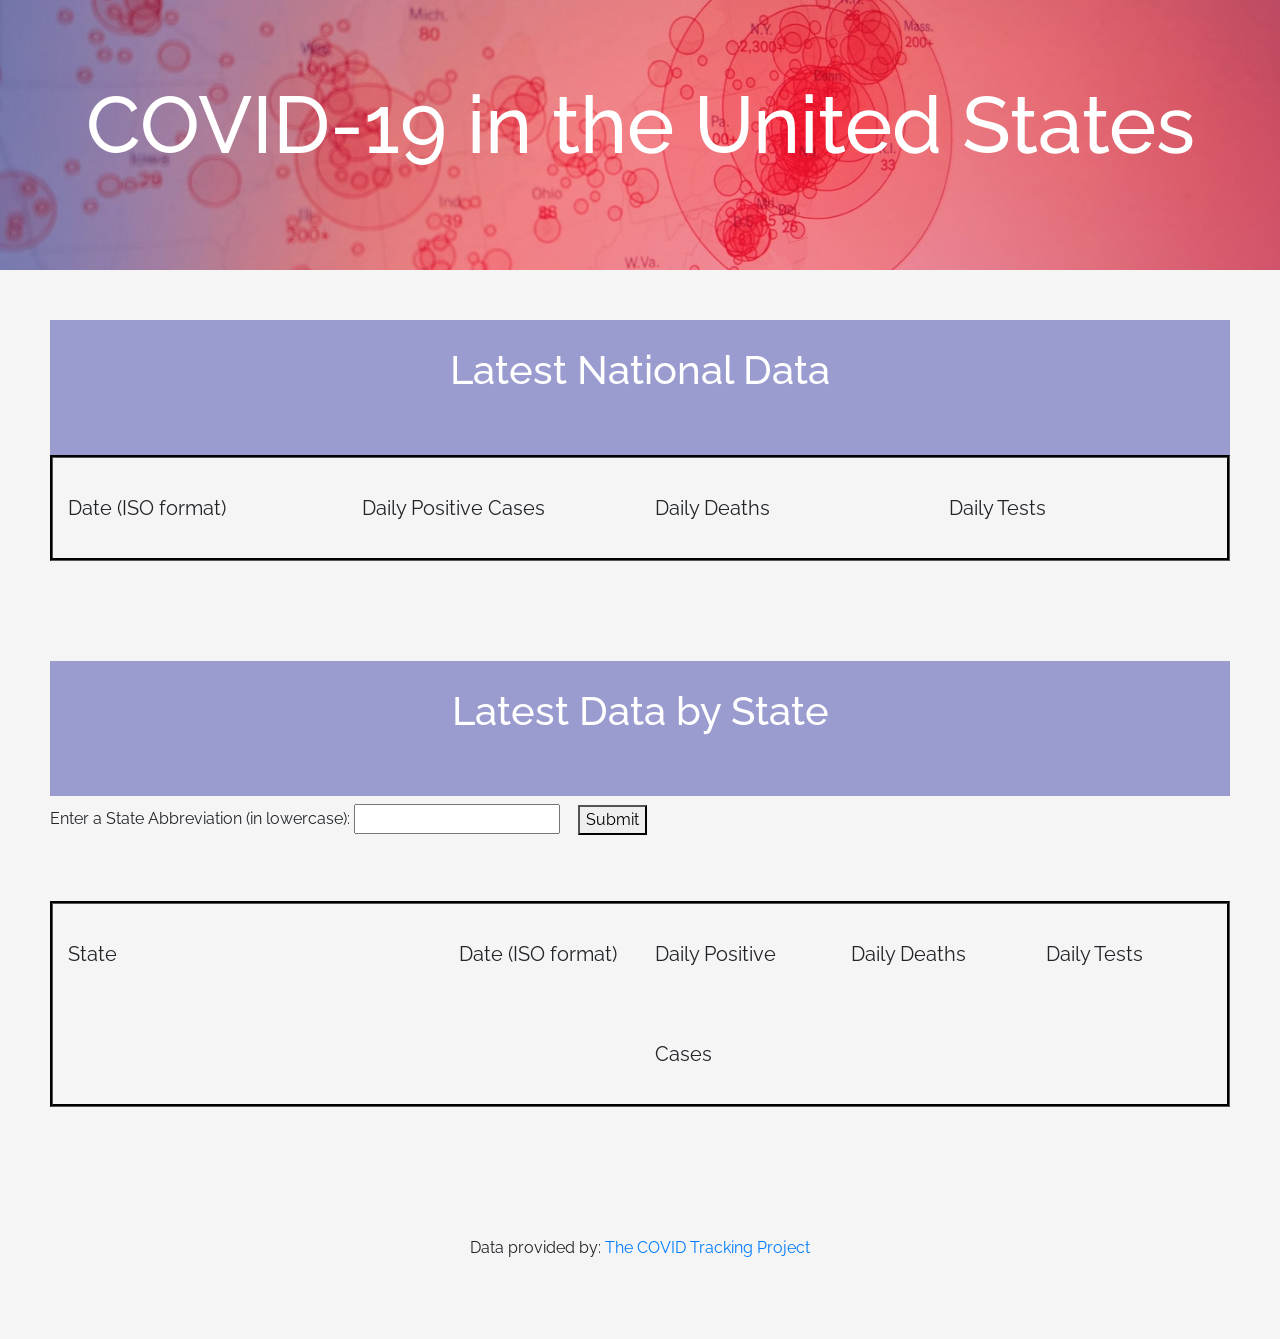
<file: index.html>
<!DOCTYPE html>
<html lang="en">
<head>
    <meta charset="UTF-8">
    <meta name="viewport" content="width=device-width, initial-scale=1.0">
    <title>Covid-19 API</title>

    <link rel="stylesheet" href="https://cdn.jsdelivr.net/npm/bootstrap@4.5.3/dist/css/bootstrap.min.css" integrity="sha384-TX8t27EcRE3e/ihU7zmQxVncDAy5uIKz4rEkgIXeMed4M0jlfIDPvg6uqKI2xXr2" crossorigin="anonymous">

    <link rel="preconnect" href="https://fonts.gstatic.com">
    <link href="https://fonts.googleapis.com/css2?family=Raleway:wght@600&display=swap" rel="stylesheet">

    <link href="covid.css" rel="stylesheet">


</head>
<body>
    <div class="covidTitle">
        <h1 class="covidTitle" style="text-align: center">COVID-19 in the United States</h1>
    </div>
<!-- Insert Date -->

    <section id="dailyData">
        <h1 class="todaysData" style="text-align: center">Latest National Data</h1>
        <div class="container-fluid">
            <!-- container-fluid if want to stretch the width of the page -->
            <!-- total of 12 grids that can be used when working with bootstrap layout -->
            <div class="row">
                <div class="col-3"> Date (ISO format)<section>
                <!-- Date -->
                </section>
                </div>
                <div class="col-3"> Daily Positive Cases<section>
                <!-- Daily positive cases -->
                </section>
                </div>
            <div class="col-3"> Daily Deaths<section>
            <!-- Daily deaths -->
            </section>
            </div>
            <div class="col-3"> Daily Tests<section>
            <!-- Daily tests -->
            </section>
            </div>
        </div>
        </div>
    </section>

    <section id="byState">
        <h1 class="todaysState" style="text-align: center">Latest Data by State</h1>
        <form>
            <p>
              <label for="state">Enter a State Abbreviation (in lowercase): </label>
              <input type="text" id="state" class="state" required>
            </p>
            <p>
                <button class="submit">Submit</button>
              </p>
            <div class="container-fluid">
                <!-- container-fluid if want to stretch the width of the page -->
                <!-- total of 12 grids that can be used when working with bootstrap layout -->
                <div class="row">
                    <div class="col-4" id="stateAb">State<section>
                        <!-- State Name -->
                    </section>
                </div>
                    <div class="col-2" id="test"> Date (ISO format)</div>

                    <div class="col-2" id="positive"> Daily Positive Cases<section>
                    <!-- Daily positive cases -->
                    </section>
                    </div>
                <div class="col-2" id="death"> Daily Deaths<section>
                <!-- Daily deaths -->
                </section>
            </div>
                <div class="col-2" id="dailyTests"> Daily Tests<section>
                <!-- Daily tests -->
                </section>
                </div>
            </div>
            </div>
        </form>
    </section>

    <!-- footer -->
    <div class="text-center py-3">Data provided by:
      <a href="https://covidtracking.com/">The COVID Tracking Project</a>
    </div>

  

<script type="text/javascript" src="covid.js"></script>
</body>
</html>
</file>
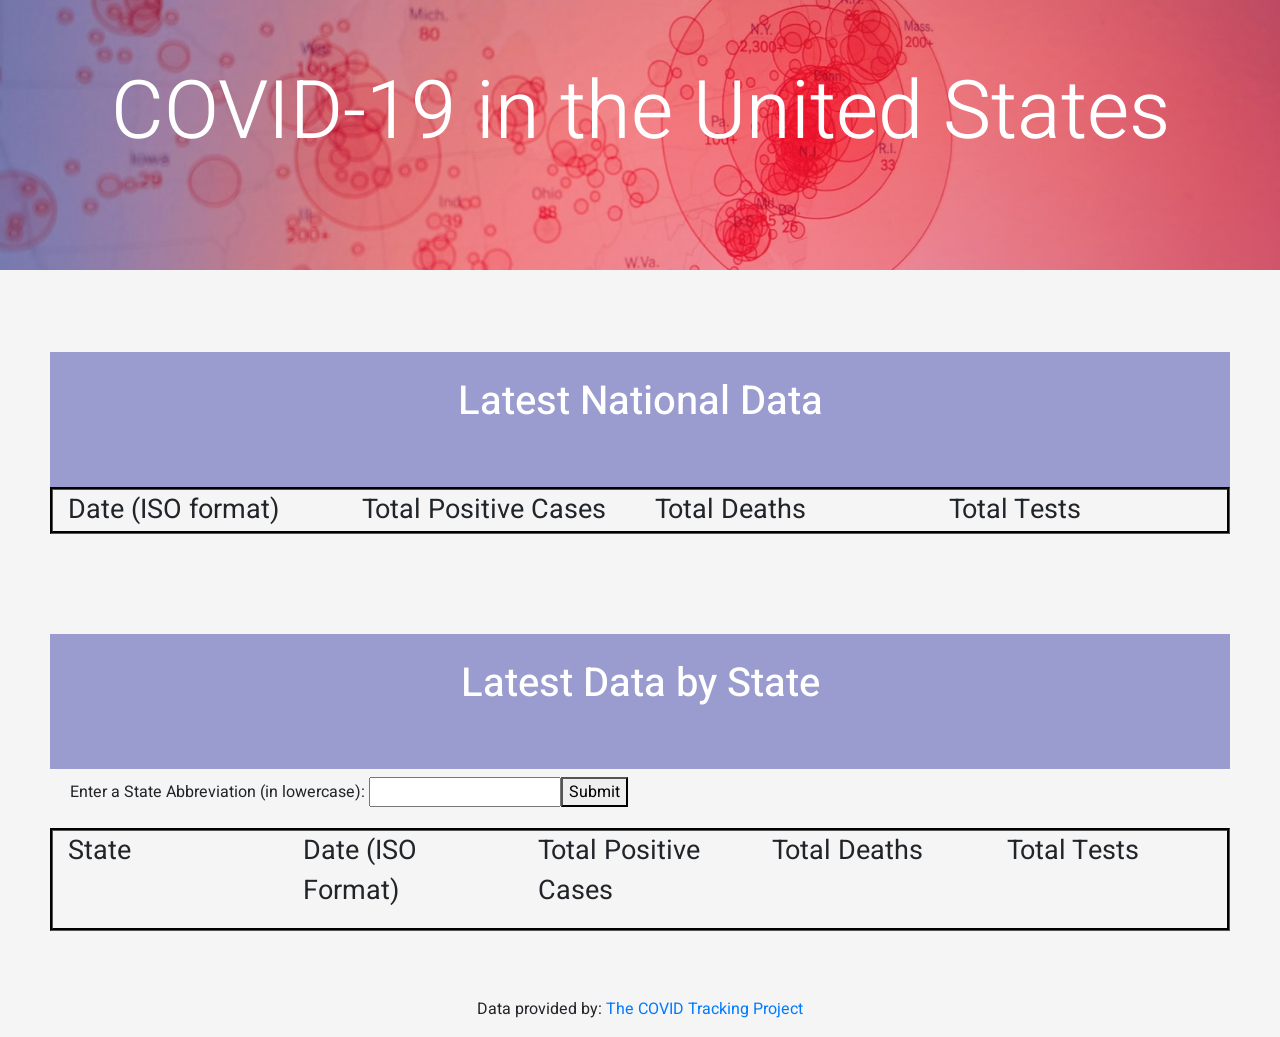
<file: public/index.html>
<!DOCTYPE html>
<html lang="en">
<head>
    <meta charset="UTF-8">
    <meta name="viewport" content="width=device-width, initial-scale=1.0">
    <title>Covid-19 API</title>

    <link rel="stylesheet" href="https://cdn.jsdelivr.net/npm/bootstrap@4.5.3/dist/css/bootstrap.min.css" integrity="sha384-TX8t27EcRE3e/ihU7zmQxVncDAy5uIKz4rEkgIXeMed4M0jlfIDPvg6uqKI2xXr2" crossorigin="anonymous">

    <link rel="preconnect" href="https://fonts.gstatic.com">
    <link href="https://fonts.googleapis.com/css2?family=Heebo:wght@500&family=Playfair+Display:wght@500;600&display=swap" rel="stylesheet">

    <link href="covid.css" rel="stylesheet">



</head>
<body>

    <div class="jumbotron jumbotron-fluid">
        <div class="container">
          <h1 class="display-4">COVID-19 in the United States</h1>
        </div>
      </div>
    <!-- <div class="covidTitleDiv">
        <h1 class="covidTitle" style="text-align: center">COVID-19 in the United States</h1>
    </div> -->
<!-- Insert Date -->

    <section id="dailyData">
        <h1 class="todaysData" style="text-align: center">Latest National Data</h1>
        <div class="container-fluid">
            <!-- container-fluid if want to stretch the width of the page -->
            <!-- total of 12 grids that can be used when working with bootstrap layout -->
            <div class="row">
                <div class="col"> Date (ISO format)</div>
                <div class="col"> Total Positive Cases</div>
                <div class="col"> Total Deaths</div>
                <div class="col"> Total Tests</div>
        </div>
        </div>
    </section>

    <section id="byState">
        <h1 class="todaysState" style="text-align: center">Latest Data by State</h1>
        <form>
            <div class="form">
                <div class="container">
                    <div class="row">
                        <p col-4>
                            <label for="state">Enter a State Abbreviation (in lowercase): </label>
                             <input type="text" id="state" class="state" required>
                        </p>
                         <p col-4>
                            <button class="submit">Submit</button>
                        </p>
                    </div>
                </div>
            </div>
            <div class="container-fluid">
                <!-- container-fluid if want to stretch the width of the page -->
                <!-- total of 12 grids that can be used when working with bootstrap layout -->
                <div class="row">
                    <div class="col">
                        <p>State</p>
                    </div>
                    <div class="col">
                        <p>Date (ISO Format)</p>
                    </div>
                    <div class="col">
                        <p>Total Positive Cases</p>
                    </div>
                    <div class="col">
                        <p>Total Deaths</p>
                    </div>
                    <div class="col">
                        <p>Total Tests</p>
                    </div>
                </div>
                <div class="row">
                    <div class="col" id="stateAb"></div>
                    <div class="col" id="test"></div>
                    <div class="col" id="positive"></div>
                    <div class="col" id="death"></div>
                    <div class="col" id="dailyTests"></div>
                </div>
            </div>
        </form>
    </section>

    <!-- footer -->
    <div class="text-center py-3">Data provided by:
      <a href="https://covidtracking.com/">The COVID Tracking Project</a>
    </div>

    <script src="https://code.jquery.com/jquery-3.5.1.slim.min.js" integrity="sha384-DfXdz2htPH0lsSSs5nCTpuj/zy4C+OGpamoFVy38MVBnE+IbbVYUew+OrCXaRkfj" crossorigin="anonymous"></script>
    <script src="https://cdn.jsdelivr.net/npm/bootstrap@4.5.3/dist/js/bootstrap.bundle.min.js" integrity="sha384-ho+j7jyWK8fNQe+A12Hb8AhRq26LrZ/JpcUGGOn+Y7RsweNrtN/tE3MoK7ZeZDyx" crossorigin="anonymous"></script>

<script type="text/javascript" src="covid.js"></script>
</body>
</html>
</file>
<file: covid.css>
body {
    background-color: whitesmoke;
}
.covidTitle {
    font-family: "Raleway", sans-serif;
    font-size: 80px;
    color:white;
    background: url(assets/covidUS.jpg) center;
    background-size: cover;
    height: 30vh;
    line-height: 250px;
}

.todaysData {
    font-family: "Raleway", sans-serif;
    color: white;
    height: 15vh;
    line-height: 100px;
    background-color: rgb(154, 155, 207);
    margin: 0;
}

#dailyData {
    font-family: "Raleway", sans-serif;
    padding: 50px;
}

.container-fluid {
    line-height: 100px;
    border: black;
    border-style: groove;
    font-size: 20px;

}
.todaysState{
    font-family: "Raleway", sans-serif;
    color: white;
    height: 15vh;
    line-height: 100px;
    background-color: rgb(154, 155, 207);
}

#byState {
    font-family: "Raleway", sans-serif;
    padding: 50px;
}


.submit {
    position: relative;
    bottom: 3.15em;
    left: 33em;
    font-family: "Raleway", sans-serif;

}

.text-center {
    line-height: 150px;
    font-family: "Raleway", sans-serif;
}
</file>
<file: public/covid.css>
body {
    background-color: whitesmoke;
}
.jumbotron {
    font-family: 'Heebo', serif;
    color:white;
    background: url(/assets/covidUS.jpg) center;
    background-size: cover;
    height: 30vh;
    line-height: 250px;
    text-align: center;
}

h1 {
    font-family: 'Heebo', serif;
}

.display-4 {
    font-size: 9vh;
}

.todaysData {
    font-family: 'Heebo', serif;
    color: white;
    height: 15vh;
    line-height: 100px;
    background-color: rgb(154, 155, 207);
    margin: 0;
}

#dailyData {
    font-family: 'Heebo', serif;
    padding: 50px;
}

.container {
    width: 100%;
}
.container-fluid {
    width: 100%;
    border: black;
    border-style: groove;
    font-size: 3vh;
}

.todaysState{
    font-family: 'Heebo', serif;
    color: white;
    height: 15vh;
    line-height: 100px;
    background-color: rgb(154, 155, 207);
}

#byState {
    font-family: 'Heebo', serif;
    padding: 50px;
}

.text-center {
    font-family: 'Heebo', serif;
}

@media only screen and (max-width:768px){
    .jumbotron {
        text-align: center;
       height: 200%;
   }
   .container-fluid {
       height: 200%;
   }
   .todaysData {
       height: 200%;
   }
   .todaysState {
       height: 200%;
   }
   .row {
       height: 200%;
       width: 30%;
   }

   .text-center-link {
       font-size: 90%;
   }

 }
</file>
